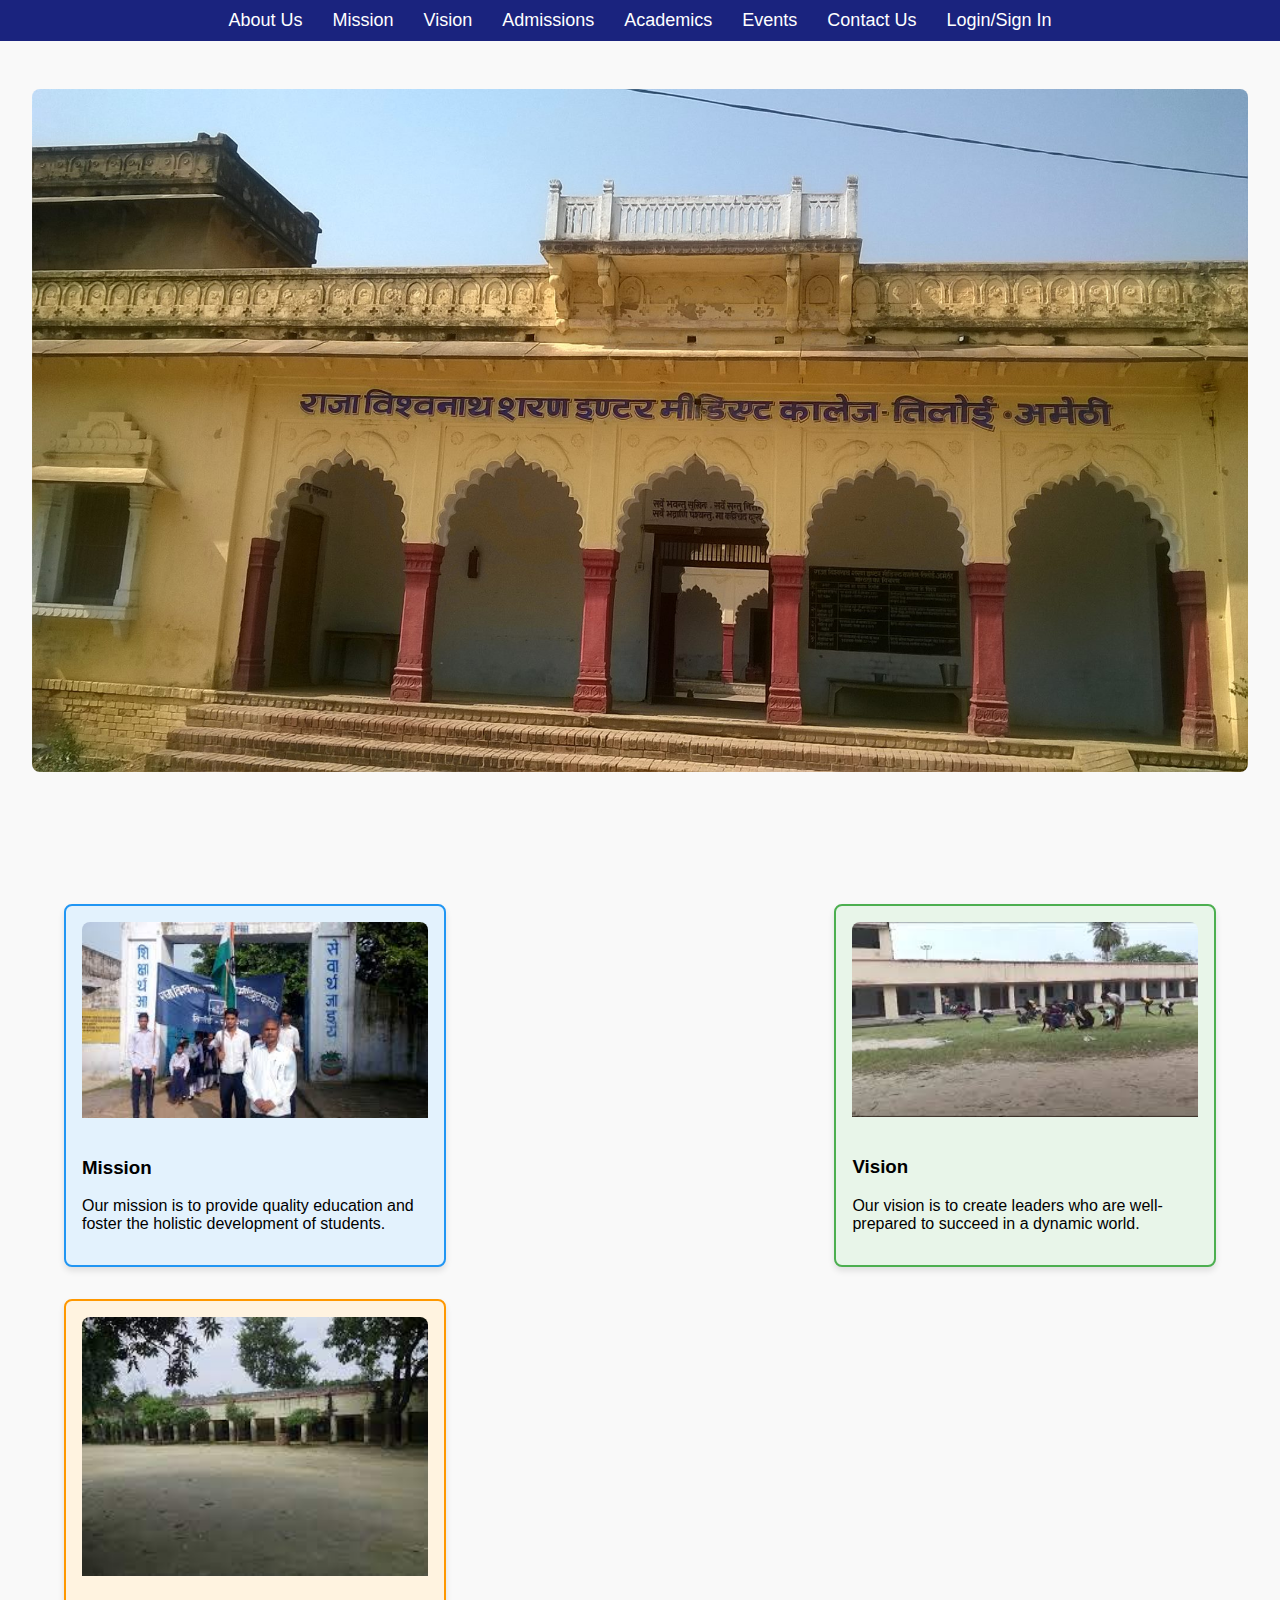
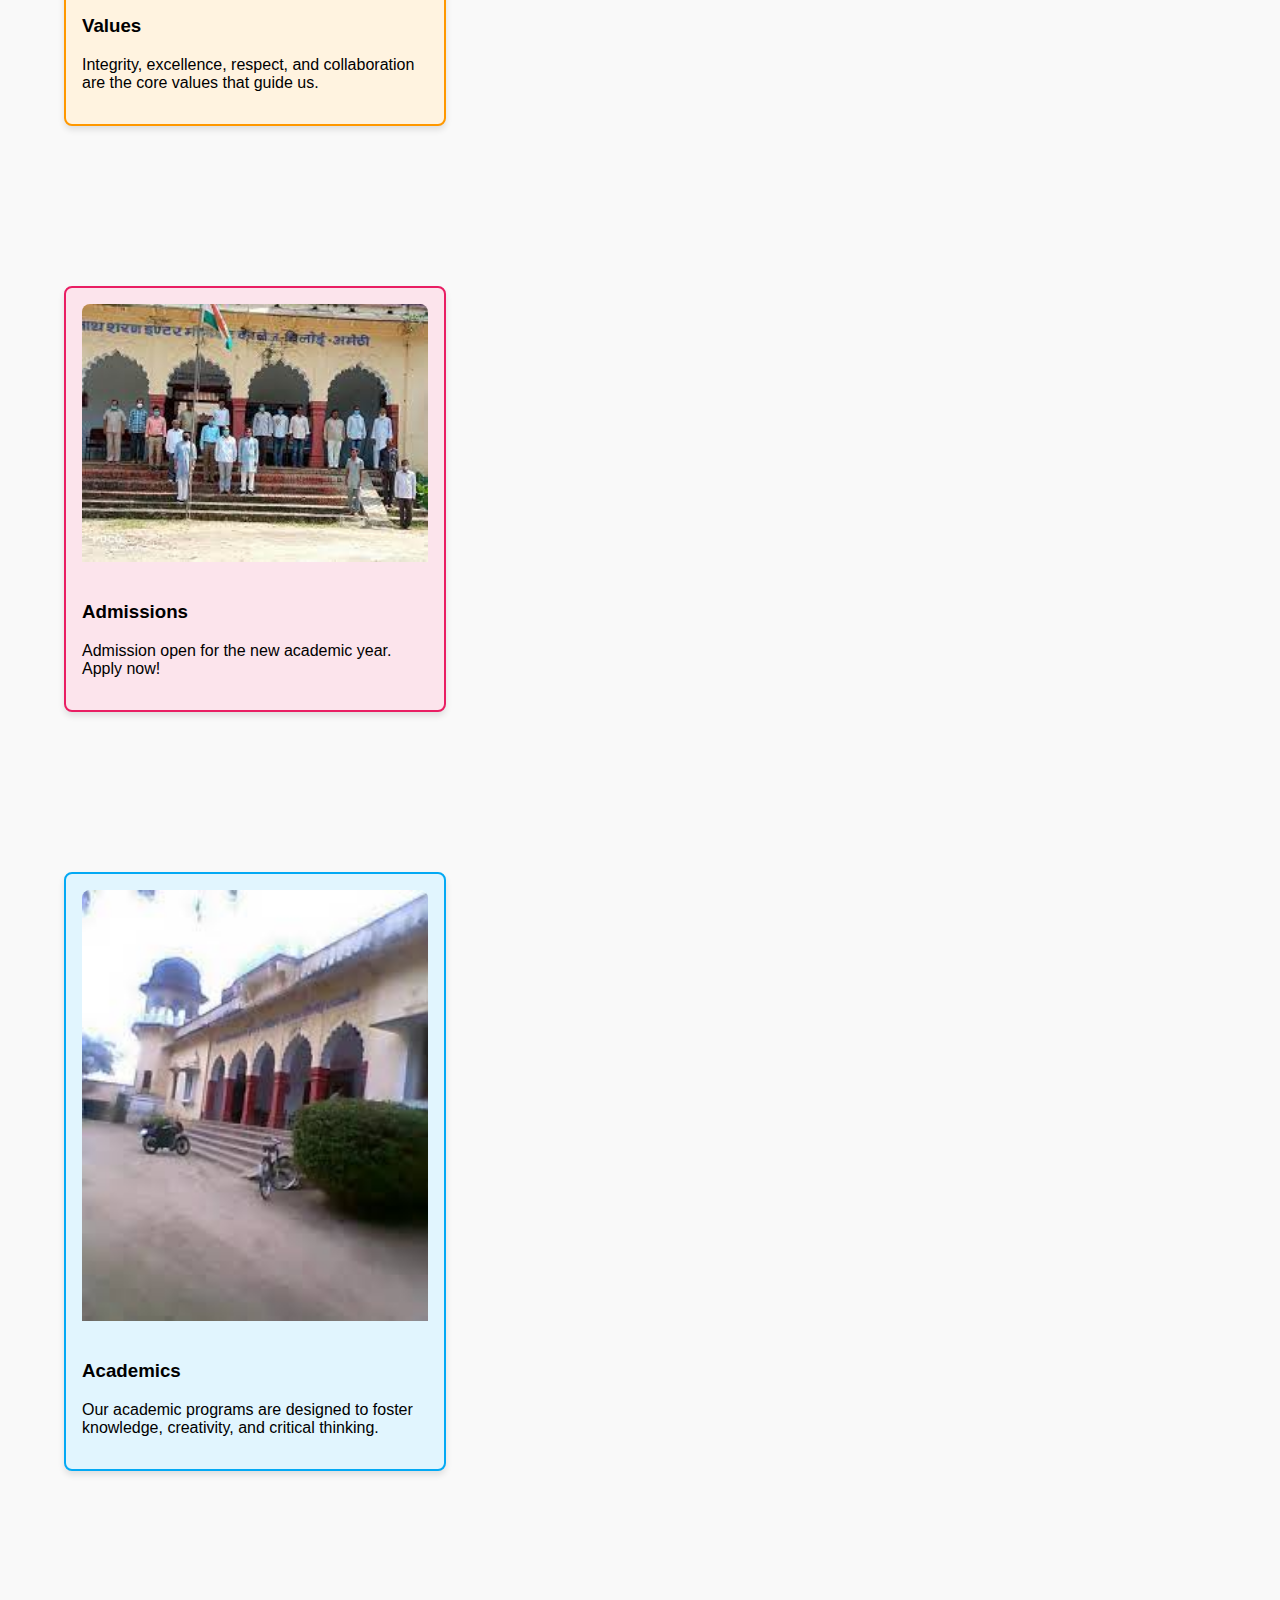
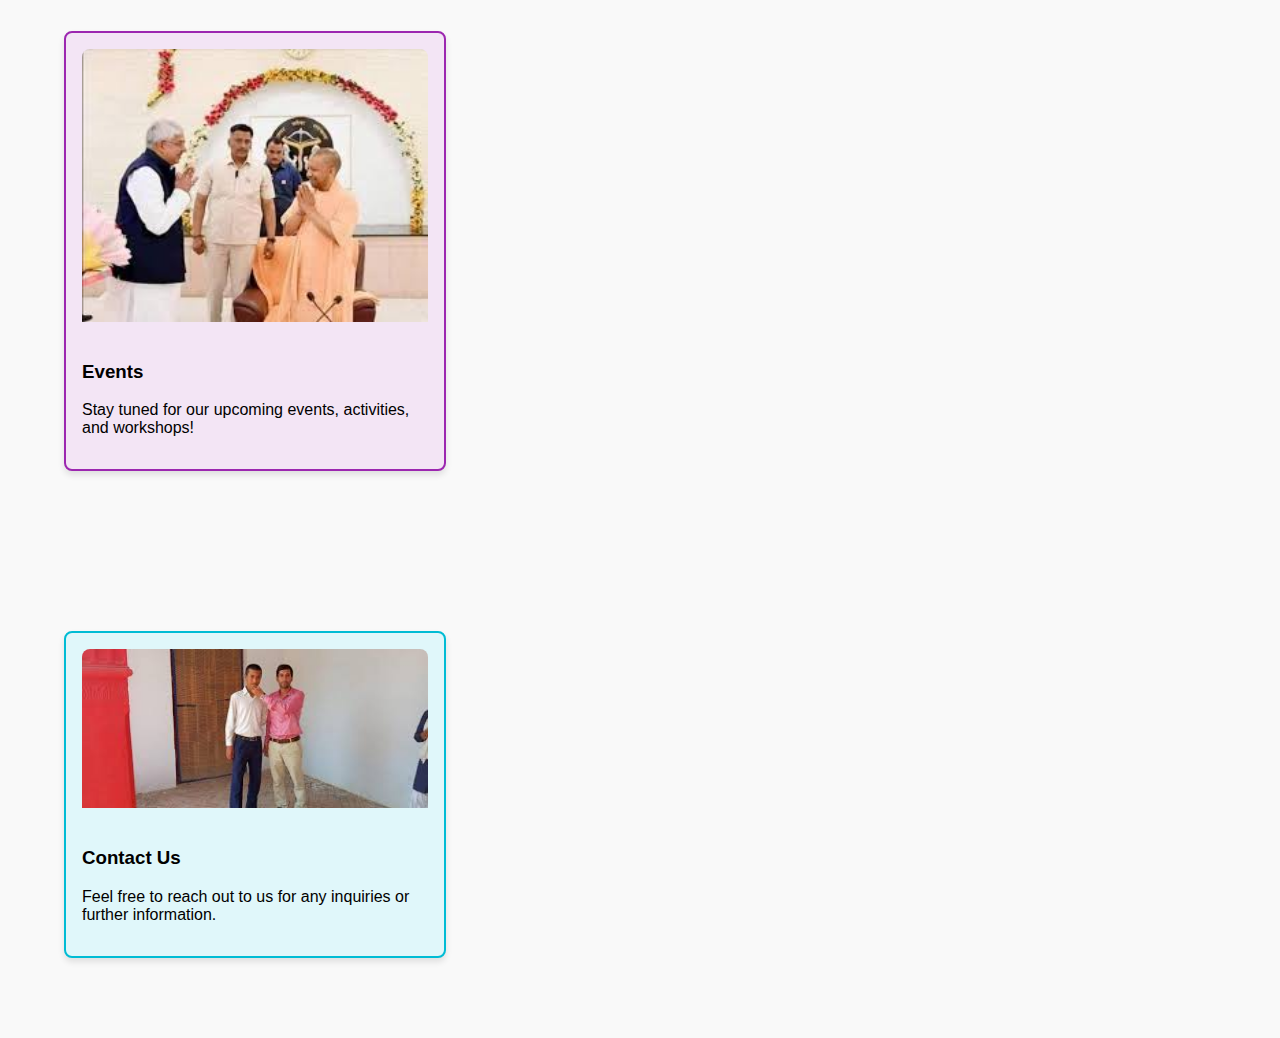
<file: index.html>
<!DOCTYPE html>
<html lang="en">
<head>
    <meta charset="UTF-8">
    <meta name="viewport" content="width=device-width, initial-scale=1.0">
    <title>School Website</title>
    <link rel="stylesheet" href="styles.css">
</head>
<body>

    <header>
        <nav>
            <ul>
                <li><a href="#about-us">About Us</a></li>
                <li><a href="#mission">Mission</a></li>
                <li><a href="#vision">Vision</a></li>
                <li><a href="#admissions">Admissions</a></li>
                <li><a href="#academics">Academics</a></li>
                <li><a href="#events">Events</a></li>
                <li><a href="#contact">Contact Us</a></li>
                <li><a href="login.html">Login/Sign In</a></li>
            </ul>
        </nav>
    </header>

    <!-- About Us Section -->
    <section id="about-us">
        <img src="RVS.jpg" alt="School Image">
    </section>

    <!-- Mission, Vision, Values Section -->
    <section id="mission-vision-values">
        <div class="card-container">
            <div class="card mission">
                <img src="images (1).jpeg" alt="Mission Image">
                <h3>Mission</h3>
                <p>Our mission is to provide quality education and foster the holistic development of students.</p>
            </div>
            <div class="card vision">
                <img src="images (2).jpeg" alt="Vision Image">
                <h3>Vision</h3>
                <p>Our vision is to create leaders who are well-prepared to succeed in a dynamic world.</p>
            </div>
            <div class="card values">
                <img src="images (3).jpeg" alt="Values Image">
                <h3>Values</h3>
                <p>Integrity, excellence, respect, and collaboration are the core values that guide us.</p>
            </div>
        </div>
    </section>

    <!-- Admissions Section -->
    <section id="admissions">
        <div class="card-container">
            <div class="card admissions">
                <img src="images.jpeg" alt="Admissions Image">
                <h3>Admissions</h3>
                <p>Admission open for the new academic year. Apply now!</p>
            </div>
        </div>
    </section>

    <!-- Academics Section -->
    <section id="academics">
        <div class="card-container">
            <div class="card academics">
                <img src="images (4).jpeg" alt="Academics Image">
                <h3>Academics</h3>
                <p>Our academic programs are designed to foster knowledge, creativity, and critical thinking.</p>
            </div>
        </div>
    </section>

    <!-- Events Section -->
    <section id="events">
        <div class="card-container">
            <div class="card events">
                <img src="images (5).jpeg" alt="Events Image">
                <h3>Events</h3>
                <p>Stay tuned for our upcoming events, activities, and workshops!</p>
            </div>
        </div>
    </section>

    <!-- Contact Section -->
    <section id="contact">
        <div class="card-container">
            <div class="card contact">
                <img src="images (6).jpeg" alt="Contact Image">
                <h3>Contact Us</h3>
                <p>Feel free to reach out to us for any inquiries or further information.</p>
            </div>
        </div>
    </section>

</body>
</html>
</file>
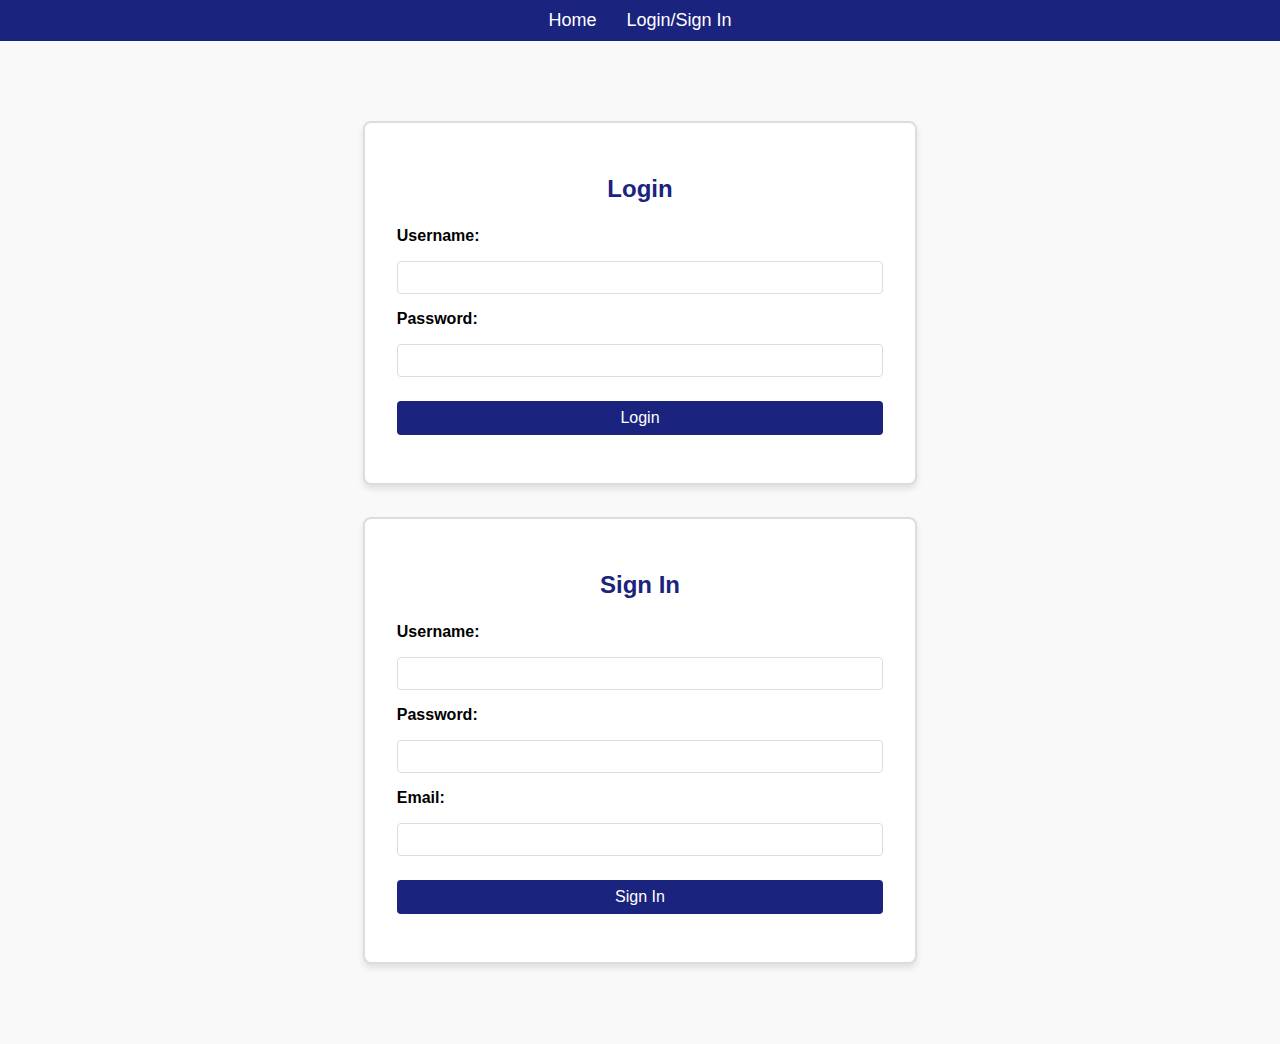
<file: login.html>
<!DOCTYPE html>
<html lang="en">
<head>
    <meta charset="UTF-8">
    <meta name="viewport" content="width=device-width, initial-scale=1.0">
    <title>Login/Sign In</title>
    <link rel="stylesheet" href="styles.css">
</head>
<body>

    <header>
        <nav>
            <ul>
                <li><a href="index.html">Home</a></li>
                <li><a href="login.html">Login/Sign In</a></li>
            </ul>
        </nav>
    </header>

    <!-- Login/Sign In Section -->
    <section id="login-signin">
        <div class="form-container">
            <h2>Login</h2>
            <form action="login_action.html" method="post">
                <label for="username">Username:</label>
                <input type="text" id="username" name="username" required>
                <label for="password">Password:</label>
                <input type="password" id="password" name="password" required>
                <button type="submit">Login</button>
            </form>
        </div>

        <div class="form-container">
            <h2>Sign In</h2>
            <form action="signin_action.html" method="post">
                <label for="new-username">Username:</label>
                <input type="text" id="new-username" name="new-username" required>
                <label for="new-password">Password:</label>
                <input type="password" id="new-password" name="new-password" required>
                <label for="email">Email:</label>
                <input type="email" id="email" name="email" required>
                <button type="submit">Sign In</button>
            </form>
        </div>
    </section>

</body>
</html>
</file>
<file: styles.css>
/* General Layout */
body {
    font-family: Arial, sans-serif;
    margin: 0;
    padding: 0;
    background-color: #f9f9f9;
}

header {
    background-color: #1a237e;
    color: #fff;
    padding: 10px;
}

header nav ul {
    list-style: none;
    padding: 0;
    display: flex;
    justify-content: center;
    margin: 0;
}

header nav ul li {
    margin: 0 15px;
}

header nav ul li a {
    color: #fff;
    text-decoration: none;
    font-size: 18px;
}

/* Section Styling */
section {
    padding: 3rem 2rem;
    text-align: center;
}

section img {
    width: 100%;
    height: auto;
    border-radius: 8px;
}

/* Card Container for Multiple Cards */
.card-container {
    display: flex;
    justify-content: space-between;
    flex-wrap: wrap;
    gap: 2rem;
    padding: 2rem;
}

/* Card Styling */
.card {
    background: #fff;
    border: 2px solid #ddd;
    border-radius: 8px;
    padding: 1rem;
    width: 30%;
    box-shadow: 0 4px 6px rgba(0, 0, 0, 0.1);
    text-align: left;
    transition: transform 0.2s ease-in-out;
}

.card img {
    width: 100%;
    height: auto;
    border-radius: 8px 8px 0 0;
    margin-bottom: 1rem;
}

.card:hover {
    transform: translateY(-10px);
}

/* Specific Styling for Mission, Vision, and Values Cards */
.card.mission {
    background-color: #e3f2fd;
    border-color: #2196f3;
}

.card.vision {
    background-color: #e8f5e9;
    border-color: #4caf50;
}

.card.values {
    background-color: #fff3e0;
    border-color: #ff9800;
}

.card.admissions {
    background-color: #fce4ec;
    border-color: #e91e63;
}

.card.academics {
    background-color: #e1f5fe;
    border-color: #03a9f4;
}

.card.events {
    background-color: #f3e5f5;
    border-color: #9c27b0;
}

.card.contact {
    background-color: #e0f7fa;
    border-color: #00bcd4;
}

/* Form Container for Login/Sign In */
.form-container {
    background: #fff;
    border: 2px solid #ddd;
    border-radius: 8px;
    padding: 2rem;
    margin: 2rem auto;
    width: 40%;
    box-shadow: 0 4px 6px rgba(0, 0, 0, 0.1);
    text-align: left;
    animation: appear 0.5s ease-in-out;
}

.form-container h2 {
    text-align: center;
    margin-bottom: 1rem;
    color: #1a237e;
}

.form-container form {
    display: flex;
    flex-direction: column;
}

.form-container label {
    margin: 0.5rem 0;
    font-weight: bold;
}

.form-container input {
    padding: 0.5rem;
    margin: 0.5rem 0;
    border: 1px solid #ddd;
    border-radius: 4px;
}

.form-container button {
    padding: 0.5rem;
    margin: 1rem 0;
    border: none;
    border-radius: 4px;
    background-color: #1a237e;
    color: white;
    font-size: 16px;
    cursor: pointer;
    transition: background-color 0.3s ease;
}

.form-container button:hover {
    background-color: #3949ab;
}

/* Responsive design for Android and small screens */
@media (max-width: 1024px) {
    header nav ul {
        flex-direction: column;
        align-items: center;
    }

    header nav ul li {
        margin: 5px 0;
    }
}

@media (max-width: 768px) {
    .card-container {
        flex-direction: column;
        align-items: center;
    }

    .card {
        width: 80%;
    }

    .form-container {
        width: 90%;
    }

    section {
        padding: 2rem 1rem;
    }
}

@media (max-width: 480px) {
    header {
        text-align: center;
    }

    header nav ul {
        flex-direction: column;
        padding: 0;
    }

    header nav ul li {
        margin: 10px 0;
    }

    .card {
        width: 100%;
    }

    .form-container {
        width: 95%;
        padding: 1rem;
    }

    section {
        padding: 1rem 0.5rem;
    }
}
</file>
